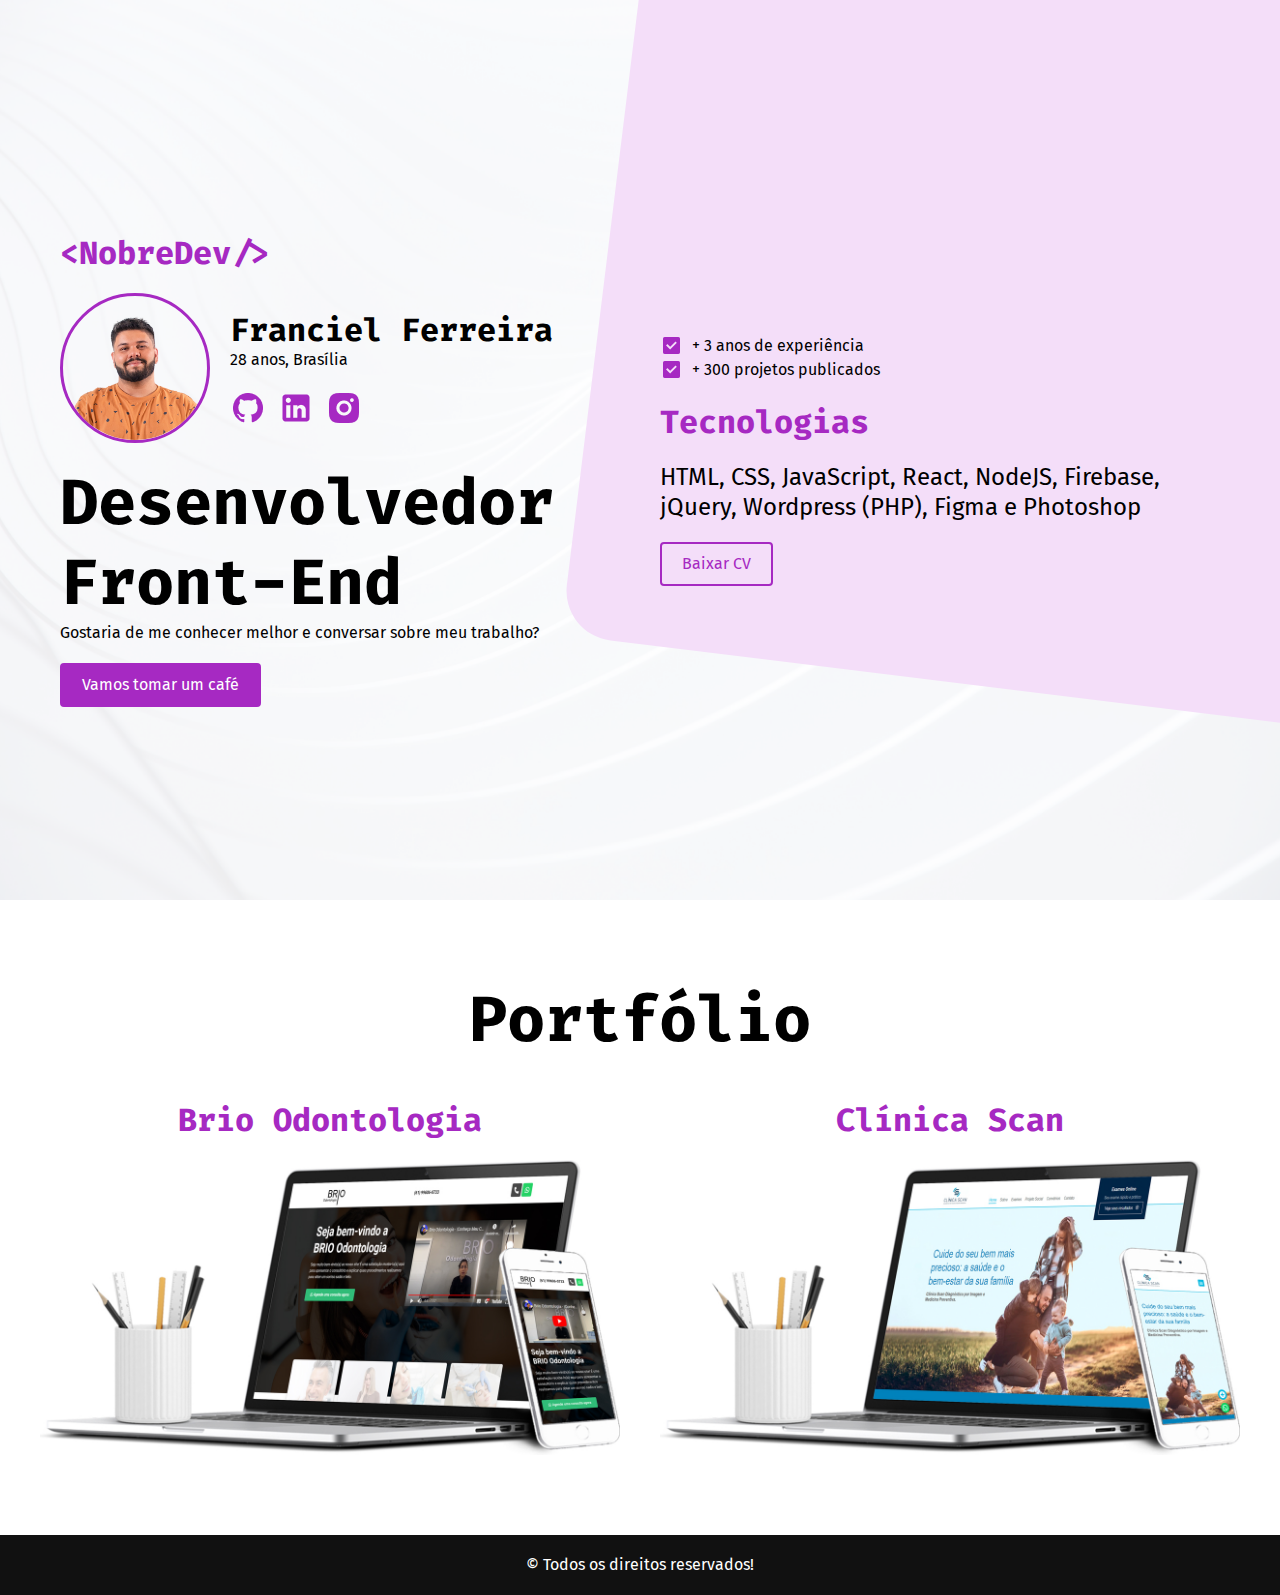
<file: index.html>
<!DOCTYPE html>
<html lang="pt-br">

<head>
  <meta charset="UTF-8">
  <meta name="viewport" content="width=device-width, initial-scale=1.0">
  <title>NobreDev | Portfólio</title>

  <!-- css -->
  <link rel="stylesheet" href="style.css">

  <!-- fonts -->
  <link rel="preconnect" href="https://fonts.googleapis.com">
  <link rel="preconnect" href="https://fonts.gstatic.com" crossorigin>
  <link href="https://fonts.googleapis.com/css2?family=Fira+Code:wght@700&family=Fira+Sans:wght@500&display=swap" rel="stylesheet">
</head>

<body>

  <main>
    <div id="hero">
      <section class="hero-container container">

        <div class="hero-content">
          <div class="heto-cta">
            <h1 class="titulo-xl">Desenvolvedor Front-End</h1>
            <p>Gostaria de me conhecer melhor e conversar sobre meu trabalho?</p>
            <a href="https://api.whatsapp.com/send?phone=5561999951443" target="_blank" class="btn">Vamos tomar um café</a>
          </div>

          <div class="hero-info">
            <div class="hero-profile-photo">
              <img src="assets/img/franciel-ferreira-perfil.png" alt="Franciel">
            </div>
            <div>
              <h2>Franciel Ferreira</h2>
              <p>28 anos, Brasília</p>
              <div class="hero-social">
                <a href="https://github.com/FrancielFerreira" target="_blank"><img src="assets/icons/mdi_github.png" alt="GitHub"></a>
                <a href="https://www.linkedin.com/in/franciel-ferreira/" target="_blank"><img src="assets/icons/mdi_linkedin.png" alt="LinkedIn"></a>
                <a href="https://www.instagram.com/franciel_ferreira/" target="_blank"><img src="assets/icons/ri_instagram-fill.png" alt="Instagram"></a>
              </div>
            </div>
          </div>

          <h1 class="titulo">&lt;NobreDev/&gt;</h1>
        </div>

        <div class="hero-content">
          <ul class="hero-destaques">
            <li>+ 3 anos de experiência</li>
            <li>+ 300 projetos publicados</li>
          </ul>

          <div class="hero-stack">
            <h2>Tecnologias</h2>
            <p class="stacks">HTML, CSS, JavaScript, React, NodeJS, Firebase, jQuery, Wordpress (PHP), Figma e Photoshop</p>
            <a href="https://drive.google.com/file/d/1LB-H-lbA3jIHS0revmjIgbrAbvFaCt7H/view?usp=sharing" class="btn-alt" target="_blank">Baixar CV</a>
          </div>

        </div>
      </section>
    </div>
    <section class="portfolio-bg" id="portfolio">

      <div class="container">
        <h1 class="titulo-xl">Portfólio</h1>

        <section class="portfolio">

          <article>
            <a href="https://brioodontologia.com.br/" target="_blank" rel="nofolow noreferrer">
              <h2>Brio Odontologia</h2>
              <img src="./assets/img/site-brio-odontologia.jpg" alt="Brio Odontologia">
            </a>
          </article>

          <article>
            <a href="https://www.clinicascan.com.br/" target="_blank" rel="nofolow noreferrer">
              <h2>Clínica Scan</h2>
              <img src="./assets/img/clinica-scan.jpg" alt="Clinica Scan">
            </a>
          </article>

        </section>
      </div>

    </section>


  </main>

  <footer>
    <p>© Todos os direitos reservados!</p>
  </footer>
</body>

</html>
</file>
<file: style.css>
@import "css/main.css";

@import "css/hero.css";
@import "css/portfolio.css";
@import "css/projetos.css";
@import "css/footer.css";
</file>
